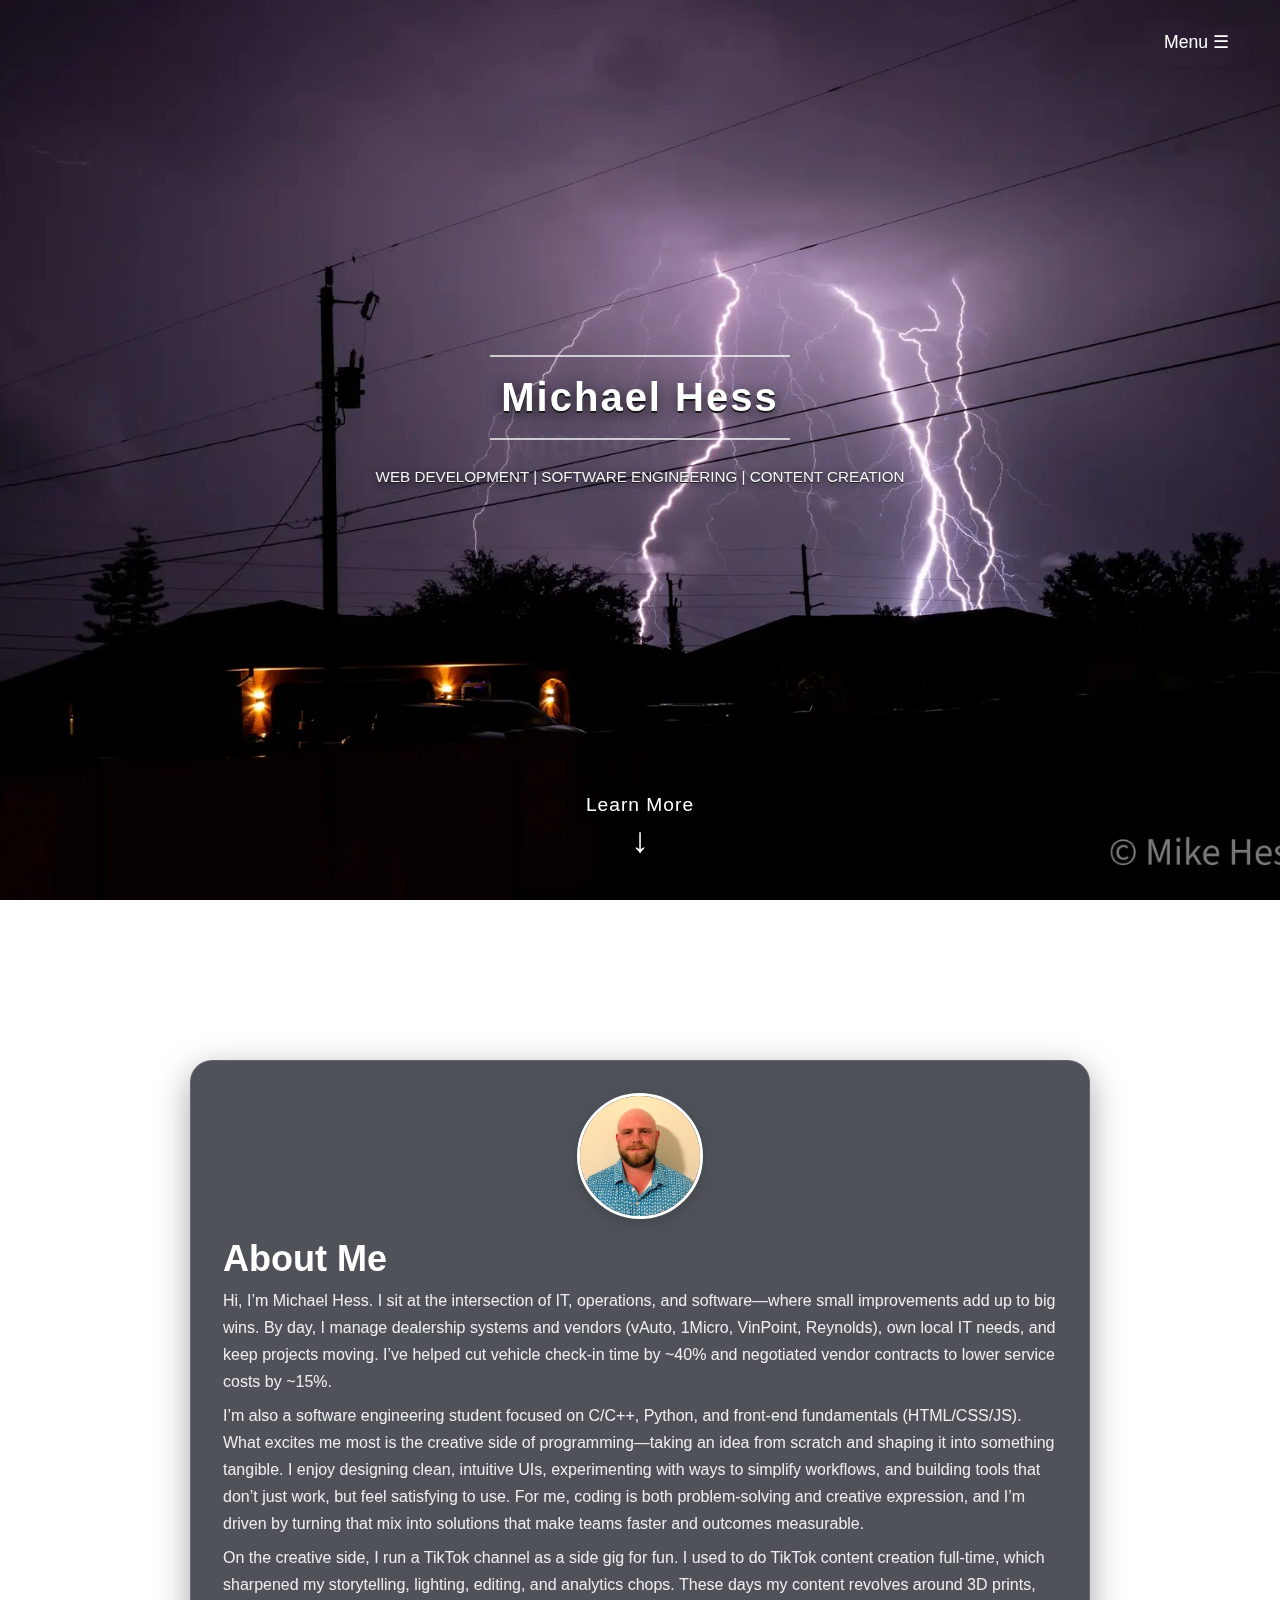
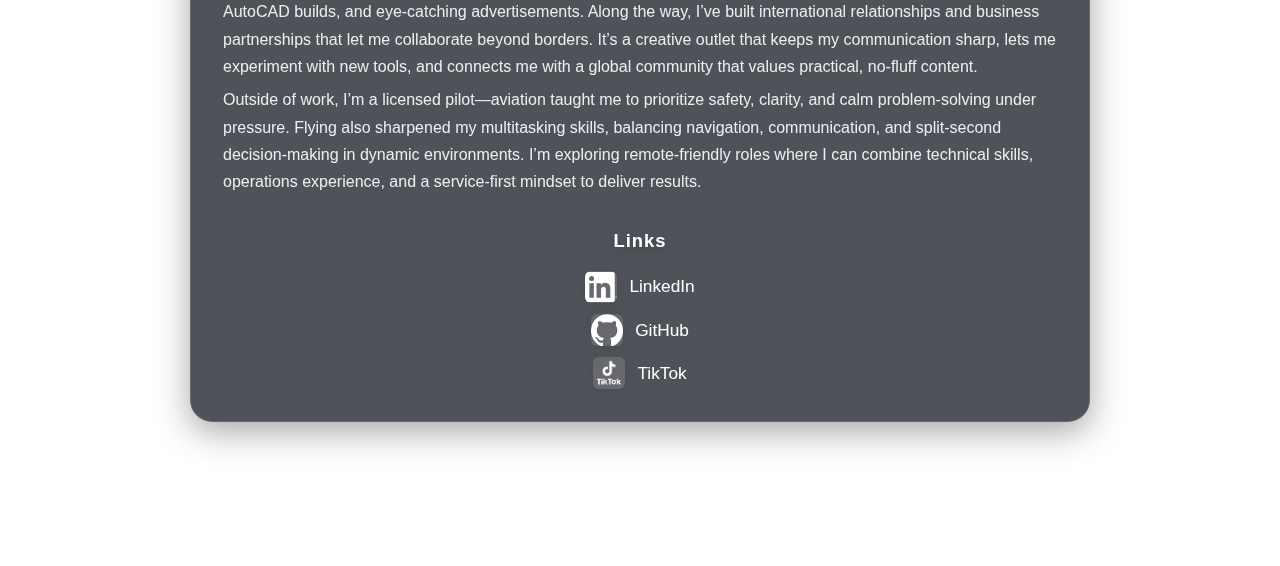
<file: index.html>
<!DOCTYPE html>
<html lang="en">
<head>
    <link rel="preload" as="image" href="images/Lightning background (1)-optimized.webp" />
    <link rel="preload" as="image" href="images/Lightning background (1)-optimized.webp" />
    <meta charset="UTF-8" />
    <meta name="viewport" content="width=device-width, initial-scale=1.0" />
    <title>Michael Hess's Portfolio</title>
    <!-- If you prefer external CSS, move everything inside <style> to style.css and keep this link -->
    <link rel="stylesheet" href="style.css" />
    <style>
        /* Extra spacing between About and Projects sections */
        #about.section {
            margin-bottom: 6em;
        }
        /* Even vertical spacing between card sections */
        section.section {
            margin-bottom: 4.5em;
        }
        section.section:last-of-type {
            margin-bottom: 0;
        }
        .project-desc-text {
            font-size: 0.80em;
        }
        /* Project description styling */
        .project-desc {
            background: rgba(20, 24, 34, 0.82);
            padding: 1em 1.1em 1.1em 1.1em;
            border-radius: 14px;
            margin-top: 1em;
            color: #eaf6ff;
            text-align: center;
            font-size: 1.05em;
            box-shadow: 0 2px 12px rgba(0,0,0,0.18);
            border: 1.5px solid rgba(170,216,255,0.13);
            max-width: 340px;
        }
        .project-desc-title {
            display: block;
            font-size: 0.85em;
            font-weight: bold;
            white-space: nowrap;
            overflow: hidden;
            text-overflow: ellipsis;
            margin-bottom: 0.55em;
            color: #fff;
            letter-spacing: 0.01em;
        }
        /* Project image pop effect */
        .project-img-pop {
            border: 3px solid #aad8ff;
            box-shadow: 0 0 0 4px rgba(170,216,255,0.18), 0 8px 32px rgba(0,0,0,0.28);
            transition: box-shadow 0.25s, border-color 0.25s, transform 0.2s;
        }
        .project-img-pop:hover {
            border-color: #fff;
            box-shadow: 0 0 0 6px #aad8ff, 0 12px 36px rgba(0,0,0,0.38);
            transform: scale(1.06);
        }
        /* ===== Base / Background ===== */
        html { scroll-behavior: smooth; }
        body {
            font-family: Arial, sans-serif;
            margin: 0;
            padding: 0;
            background: url('images/Lightning background (1)-optimized.webp') no-repeat center center fixed;
            background-size: cover;
            color: #333;
        }

        /* ===== Blur overlay (toggles on when #about is in view) ===== */
        .blur-overlay {
            position: fixed; inset: 0; pointer-events: none;
            backdrop-filter: blur(0px);
            -webkit-backdrop-filter: blur(0px);
            background: rgba(12,16,24,0);
            transition: backdrop-filter .6s ease, -webkit-backdrop-filter .6s ease, background .6s ease;
            z-index: 2; /* keep this under your foreground content */
        }
        .blur-overlay.active {
            backdrop-filter: blur(10px);
            -webkit-backdrop-filter: blur(10px);
            background: rgba(12,16,24,.35);
        }
        /* Fallback if backdrop-filter is unsupported */
        .no-backdrop .blur-overlay.active { background: rgba(12,16,24,.55); }

        /* ===== Menu ===== */
        .menu-container { position: absolute; top: 20px; right: 30px; z-index: 1000; }
        .menu-btn {
            background: transparent; color: #fff; border: none; padding: .7em 1.2em; font-size: 1.1em; border-radius: 4px; cursor: pointer;
            box-shadow: 0 2px 8px rgba(0,0,0,0.1); transition: background .2s, opacity .2s; opacity: 1;
        }
        .menu-btn:hover { background: rgba(34,34,34,0.3); opacity: .7; }
        .dropdown-menu {
            display: none;
            position: absolute;
            right: 0;
            top: 110%;
            background: rgba(20,24,34,0.97);
            min-width: 180px;
            box-shadow: 0 10px 35px rgba(0,0,0,.35);
            border-radius: 18px;
            overflow: hidden;
            border: 1px solid rgba(255,255,255,0.12);
            z-index: 1001;
        }
        .dropdown-menu a {
            display: block;
            padding: .9em 1.3em;
            color: #fff;
            text-decoration: none;
            transition: background .2s, color .2s;
            font-size: 1.08em;
        }
        .dropdown-menu a:hover {
            background: rgba(34, 48, 68, 0.92);
            color: #aad8ff;
        }

        /* ===== Hero / Centerpiece ===== */
        .centerpiece {
            display: flex; flex-direction: column; align-items: center; justify-content: center;
            min-height: 100vh; height: 100vh; width: 100vw; position: relative; top: -7vh; left: 0; z-index: 10;
        }
        .name-block { display: flex; flex-direction: column; align-items: center; width: 100%; max-width: 500px; margin: 0 auto; }
        .name-line { width: 60%; border: none; border-top: 2px solid #fff; margin: 18px 0; opacity: .7; }
        .main-name {
            color: #fff; font-size: 2.5em; font-weight: 700; margin: 0; letter-spacing: 2px;
            text-shadow: 0 4px 16px rgba(0,0,0,.7), 0 1.5px 0 #222, 0 .5px 0 #222;
            -webkit-box-reflect: below .15em linear-gradient(transparent, rgba(255,255,255,.05));
        }
        .brief-desc {
            color: #fff; font-size: .95em; margin-top: 10px; text-align: center; opacity: .95;
            text-shadow: 0 2px 8px rgba(0,0,0,.7), 0 1px 0 #222;
            -webkit-box-reflect: below .1em linear-gradient(transparent, rgba(255,255,255,.04));
            white-space: nowrap;
        }

        /* ===== Learn More prompt ===== */
        .learn-more-container { position: fixed; left: 50%; bottom: 40px; transform: translateX(-50%); display: flex; flex-direction: column; align-items: center; z-index: 100; text-decoration: none; }
        .learn-more-text { font-size: 1.2em; color: #fff; text-shadow: 0 2px 8px rgba(0,0,0,.5); margin-bottom: .2em; letter-spacing: 1px; }
        .down-arrow { font-size: 2.2em; color: #fff; animation: bounce 1.2s infinite; text-shadow: 0 2px 8px rgba(0,0,0,.5); }
        @keyframes bounce { 0%,100% { transform: translateY(0); } 50% { transform: translateY(12px); } }

        /* ===== Generic sections ===== */
        section.section { min-height: 100vh; display: grid; place-items: center; padding: 6rem 1.25rem 3rem; position: relative; }

        /* ===== Bio card (foreground over the blur) ===== */
        .bio-wrap { width: min(900px, 92vw); }
        .bio-card {
            background: rgba(20,24,34,.75); color: #fff; border: 1px solid rgba(255,255,255,.12);
            border-radius: 22px; padding: clamp(1.25rem, 2.5vw, 2rem);
            box-shadow: 0 10px 35px rgba(0,0,0,.35);
            backdrop-filter: blur(6px); -webkit-backdrop-filter: blur(6px);
            position: relative; z-index: 3; /* sits above overlay */
        }
        .bio-card h2 { margin: 0 0 .25rem; font-size: clamp(1.6rem, 3.5vw, 2.25rem); }
        .bio-card p { margin: .4rem 0 0; color: rgba(255,255,255,.9); }

        /* Buttons (generic) */
        button { padding: .5em 1em; font-size: 1em; border: none; border-radius: 4px; background: #007bff; color: #fff; cursor: pointer; }
        button:hover { background: #0056b3; }

        /* Add this to the <style> section */
        .contact-links-left {
            display: flex;
            flex-direction: column;
            align-items: flex-start;
            gap: 0.7em;
            margin-top: 1.2em;
            margin-left: 0;
            width: 100%;
        }
        .contact-links-left .about-link {
            justify-content: flex-start;
            min-width: 0;
        }
        .contact-links-left .about-link-logo {
            margin-right: 0.7em;
            align-self: flex-start;
        }
        /* Add to <style> section */
        .contact-card-flex {
          display: flex;
          flex-direction: row;
          gap: 2.5em;
          justify-content: space-between;
          align-items: flex-start;
        }
        .contact-card-left {
          flex: 1 1 45%;
          min-width: 200px;
        }
        .contact-card-right {
          flex: 1 1 45%;
          min-width: 220px;
          max-width: 340px;
        }
        .contact-card-right form label {
          display: block;
          margin-bottom: 0.2em;
          font-weight: 500;
        }
        .contact-card-right input,
        .contact-card-right textarea {
          border-radius: 5px;
          border: 1px solid #bbb;
          padding: 0.5em;
          font-size: 1em;
          margin-bottom: 0.5em;
          background: #222a33;
          color: #fff;
        }
        .contact-card-right input:focus,
        .contact-card-right textarea:focus {
          outline: 2px solid #007bff;
          border-color: #007bff;
        }
        .contact-card-right button {
          background: #007bff;
          color: #fff;
          border: none;
          border-radius: 4px;
          padding: 0.6em 1.2em;
          font-size: 1em;
          cursor: pointer;
          transition: background 0.2s;
        }
        .contact-card-right button:hover {
          background: #0056b3;
        }

        /* Hide learn more arrow when a card is visible */
        .hide-learn-more {
            opacity: 0 !important;
            pointer-events: none !important;
            transition: opacity 0.4s;
        }
    </style>
</head>
<body>
    <!-- Blur overlay: will turn on (blur) when the About section is in view -->
    <div class="blur-overlay" id="blurOverlay" aria-hidden="true"></div>

    <!-- Menu Button -->
    <div class="menu-container">
        <button class="menu-btn" onclick="toggleMenu()">Menu &#9776;</button>
        <div class="dropdown-menu" id="dropdownMenu">
            <a href="index.html">Home</a>
            <a href="projects.html">Projects</a>
            <a href="certification.html">Certifications | Awards</a>
            <a href="resume.html">Resume</a>
            <a href="contact.html">Contact</a>
        </div>
    </div>

    <!-- Hero / Top Section -->
    <main class="centerpiece" id="home">
        <div class="name-block">
            <hr class="name-line" />
            <h1 class="main-name">Michael Hess</h1>
            <hr class="name-line" />
            <p class="brief-desc">WEB DEVELOPMENT | SOFTWARE ENGINEERING | CONTENT CREATION</p>
        </div>
    </main>

    <!-- Learn More (anchors down to the About section) -->
    <a class="learn-more-container" href="#about" aria-label="Scroll to About">
        <span class="learn-more-text">Learn More</span>
        <span class="down-arrow">&#8595;</span>
    </a>

    <!-- About section (activates blur on scroll) -->
    <section id="about" class="section" aria-label="About Me">
        <div class="bio-wrap">
                    <article class="bio-card">
                        <img src="images/The Best Profile Pic.jpg" alt="Profile picture of Michael Hess" class="profile-pic" />
                        <h2>About Me</h2>
                        <p class="about-bio">
                            Hi, I’m Michael Hess. I sit at the intersection of IT, operations, and software—where small improvements add up to big wins. By day, I manage dealership systems and vendors (vAuto, 1Micro, VinPoint, Reynolds), own local IT needs, and keep projects moving. I’ve helped cut vehicle check-in time by ~40% and negotiated vendor contracts to lower service costs by ~15%.
                        </p>
                        <p class="about-bio">
                            I’m also a software engineering student focused on C/C++, Python, and front-end fundamentals (HTML/CSS/JS). What excites me most is the creative side of programming—taking an idea from scratch and shaping it into something tangible. I enjoy designing clean, intuitive UIs, experimenting with ways to simplify workflows, and building tools that don’t just work, but feel satisfying to use. For me, coding is both problem-solving and creative expression, and I’m driven by turning that mix into solutions that make teams faster and outcomes measurable.
                        </p>
                        <p class="about-bio">
On the creative side, I run a TikTok channel as a side gig for fun. I used to do TikTok content creation full-time, which sharpened my storytelling, lighting, editing, and analytics chops. These days my content revolves around 3D prints, AutoCAD builds, and eye-catching advertisements. Along the way, I’ve built international relationships and business partnerships that let me collaborate beyond borders. It’s a creative outlet that keeps my communication sharp, lets me experiment with new tools, and connects me with a global community that values practical, no-fluff content.                        </p>
                        <p class="about-bio">
                            Outside of work, I’m a licensed pilot—aviation taught me to prioritize safety, clarity, and calm problem-solving under pressure. Flying also sharpened my multitasking skills, balancing navigation, communication, and split-second decision-making in dynamic environments. I’m exploring remote-friendly roles where I can combine technical skills, operations experience, and a service-first mindset to deliver results.
                        </p>
                        <div class="about-links" style="margin-top:2.2em;">
                            <div class="about-links-heading">Links</div>
                            <a href="https://www.linkedin.com/in/mike-hess-b53912117" class="about-link" target="_blank" rel="noopener"><img src="images/InBug-White.png" alt="Logo 2" class="about-link-logo" />LinkedIn</a>
                            <a href="https://github.com/printthis556" class="about-link" target="_blank" rel="noopener"><img src="images/github-mark-white.png" alt="Logo 2" class="about-link-logo" />GitHub</a>
                            <a href="https://www.tiktok.com/@printthis?is_from_webapp=1&sender_device=pc" class="about-link"><img src="images/TikTok-logo-CMYK-Stacked-white-simplified.png" alt="Logo 3" class="about-link-logo" />TikTok</a>
                        </div>
                    </article>
        </div>
    </section>


    <script>
        // === Menu toggle ===
        function toggleMenu() {
            var menu = document.getElementById('dropdownMenu');
            menu.style.display = (menu.style.display === 'block') ? 'none' : 'block';
        }
        // Close menu on outside click
        window.addEventListener('click', function(event) {
            if (!event.target.matches('.menu-btn')) {
                var dropdowns = document.getElementsByClassName('dropdown-menu');
                for (var i = 0; i < dropdowns.length; i++) {
                    var openDropdown = dropdowns[i];
                    if (openDropdown.style.display === 'block') {
                        openDropdown.style.display = 'none';
                    }
                }
            }
        });

        // === Scroll → Blur logic for multiple sections & Learn More arrow visibility ===
        (function() {
            var overlay = document.getElementById('blurOverlay');
            var learnMore = document.querySelector('.learn-more-container');
            var cards = document.querySelectorAll('.bio-card');

            // Backdrop-filter support check for nicer fallback
            try {
                if (!CSS.supports('backdrop-filter', 'blur(1px)') && !CSS.supports('-webkit-backdrop-filter', 'blur(1px)')) {
                    document.documentElement.classList.add('no-backdrop');
                }
            } catch (e) { /* older browsers */ }

            // IntersectionObserver callback
            var io = new IntersectionObserver(function(entries) {
                var anyCardVisible = entries.some(function(entry) {
                    return entry.intersectionRatio > 0.3;
                });
                if (anyCardVisible) {
                    overlay.classList.add('active');
                    if (learnMore) learnMore.classList.add('hide-learn-more');
                } else {
                    overlay.classList.remove('active');
                    if (learnMore) learnMore.classList.remove('hide-learn-more');
                }
            }, { threshold: [0, 0.3, 1] });

            // Observe all cards
            cards.forEach(function(card) {
                io.observe(card);
            });
        })();
    </script>
</body>
</html>
</file>
<file: style.css>
/* About section bio paragraph spacing */
.about-bio {
    margin-top: 1.1em;
    margin-bottom: 1.1em;
    color: rgba(255,255,255,0.92);
    line-height: 1.7;
}
/* About section links heading */
.about-links-heading {
    font-size: 1.15em;
    font-weight: 600;
    color: #fff;
    margin-bottom: 0.4em;
    letter-spacing: 1px;
    text-align: center;
    text-shadow: 0 2px 8px rgba(0,0,0,0.18);
}
/* About section links and logos */
.about-links {
    display: flex;
    flex-direction: column;
    align-items: center;
    justify-content: center;
    margin-top: 1.5rem;
    gap: 0.7rem;
    width: 100%;
}
.about-link {
    display: flex;
    align-items: center;
    color: #fff;
    text-decoration: none;
    font-size: 1.08em;
    font-weight: 500;
    transition: color 0.2s;
}
.about-link-logo {
    width: 32px;
    height: 32px;
    min-width: 32px;
    min-height: 32px;
    object-fit: contain;
    border-radius: 6px;
    background: #fff2;
    box-shadow: 0 2px 8px rgba(0,0,0,0.08);
    flex-shrink: 0;
    display: inline-block;
    margin-right: 0.7em;
    vertical-align: middle;
}
.about-link {
    min-width: 220px;
    justify-content: center;
}
.about-link:hover {
    color: #aad8ff;
}
.about-link-logo {
    width: 28px;
    height: 28px;
    object-fit: contain;
    border-radius: 6px;
    background: #fff2;
    box-shadow: 0 2px 8px rgba(0,0,0,0.08);
}
/* Profile picture in About section */
.profile-pic {
    display: block;
    margin: 0 auto 1.2rem auto;
    width: 120px;
    height: 120px;
    object-fit: cover;
    border-radius: 50%;
    border: 3px solid #fff;
    box-shadow: 0 4px 18px rgba(0,0,0,0.18);
}
/* Centerpiece Name Block Styles */
.centerpiece {
    display: flex;
    flex-direction: column;
    align-items: center;
    justify-content: center;
    min-height: 100vh;
    height: 100vh;
    width: 100vw;
    position: absolute;
    top: -7vh;
    left: 0;
    z-index: 10;
}
.name-block {
    display: flex;
    flex-direction: column;
    align-items: center;
    width: 100%;
    max-width: 500px;
    margin: 0 auto;
}
.name-line {
    width: 60%;
    border: none;
    border-top: 2px solid #fff;
    margin: 18px 0 18px 0;
    opacity: 0.7;
}
.main-name {
    color: #fff;
    font-size: 2.5em;
    font-weight: 700;
    margin: 0 0 0 0;
    text-shadow:
        0 4px 16px rgba(0,0,0,0.7),
        0 1.5px 0 #222,
        0 0.5px 0 #222;
    letter-spacing: 2px;
    /* Reflection effect */
    -webkit-box-reflect: below 0.15em linear-gradient(transparent, rgba(255,255,255,0.05));
}
.brief-desc {
    color: #fff;
    font-size: 0.95em;
    margin-top: 10px;
    text-align: center;
    opacity: 0.95;
    text-shadow:
        0 2px 8px rgba(0,0,0,0.7),
        0 1px 0 #222;
    /* Reflection effect */
    -webkit-box-reflect: below 0.1em linear-gradient(transparent, rgba(255,255,255,0.04));
    white-space: nowrap;
}
/* Learn More Prompt Styles */
.learn-more-container {
    position: fixed;
    left: 50%;
    bottom: 40px;
    transform: translateX(-50%);
    display: flex;
    flex-direction: column;
    align-items: center;
    z-index: 100;
}
.learn-more-text {
    font-size: 1.2em;
    color: #fff;
    text-shadow: 0 2px 8px rgba(0,0,0,0.5);
    margin-bottom: 0.2em;
    letter-spacing: 1px;
}
.down-arrow {
    font-size: 2.2em;
    color: #fff;
    animation: bounce 1.2s infinite;
    text-shadow: 0 2px 8px rgba(0,0,0,0.5);
}
@keyframes bounce {
    0%, 100% { transform: translateY(0); }
    50% { transform: translateY(12px); }
}
body {
    font-family: Arial, sans-serif;
    margin: 0;
    padding: 0;
    background: url('images/Lightning.JPG') no-repeat center center fixed;
    background-size: cover;
    color: #333;
}



/* Menu Button Styles */
.menu-container {
    position: absolute;
    top: 20px;
    right: 30px;
    z-index: 1000;
}
.menu-btn {
    background: transparent;
    color: #fff;
    border: none;
    padding: 0.7em 1.2em;
    font-size: 1.1em;
    border-radius: 4px;
    cursor: pointer;
    box-shadow: 0 2px 8px rgba(0,0,0,0.1);
    transition: background 0.2s, opacity 0.2s;
    opacity: 1;
}
.menu-btn:hover {
    background: rgba(34,34,34,0.3);
    opacity: 0.7;
}
.dropdown-menu {
    display: none;
    position: absolute;
    right: 0;
    top: 110%;
    background: #fff;
    min-width: 140px;
    box-shadow: 0 2px 8px rgba(0,0,0,0.15);
    border-radius: 4px;
    overflow: hidden;
}
.dropdown-menu a {
    display: block;
    padding: 0.8em 1.2em;
    color: #222;
    text-decoration: none;
    transition: background 0.2s;
}
.dropdown-menu a:hover {
    background: #f4f4f4;
}

main {
    padding: 2em 0 2em 0;
    max-width: 100vw;
    margin: 0 auto;
    background: none;
    border-radius: 0;
    box-shadow: none;
}

button {
    padding: 0.5em 1em;
    font-size: 1em;
    border: none;
    border-radius: 4px;
    background: #007bff;
    color: #fff;
    cursor: pointer;
}

button:hover {
    background: #0056b3;
}
</file>
